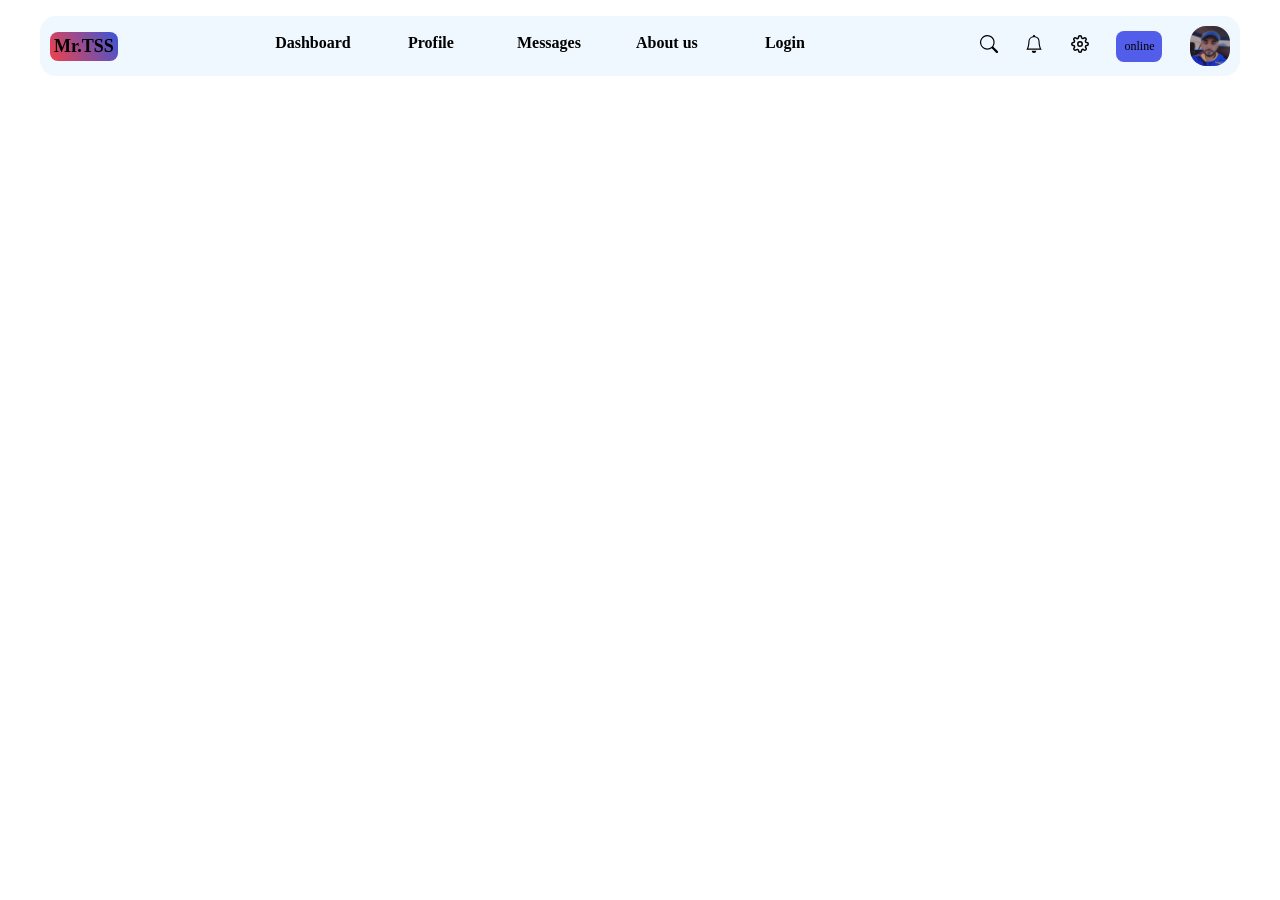
<file: index.html>
<!DOCTYPE html>
<html lang="en">
  <head>
    <meta charset="UTF-8" />
    <meta name="viewport" content="width=device-width, initial-scale=1.0" />
    <link rel="stylesheet" href="styles/index.css" />
    <title>tss</title>
  </head>
  <body>
    <header class="haeder">
      <section class="container-header-top">
        <div class="header-top">
          <div class="container-logo-header-top">
            <!-- <img class="logo-header-top" src="img/logo.PNG" alt="sass-box" /> -->
            <p class="label-logo-header-top">Mr.TSS</p>
          </div>

          <div class="nav-links-header-top">
            <input
              type="checkbox"
              name="nav-links-left"
              id="check-box-for-nav-left"
              hidden
            />

            <label for="check-box-for-nav-left" class="line-icon-bar line1">
              <svg
                id="svg-lin1"
                xmlns="http://www.w3.org/2000/svg"
                fill="none"
                viewBox="0 0 24 24"
                stroke-width="1.5"
                stroke="currentColor"
                class="size-6"
              >
                <path
                  stroke-linecap="round"
                  stroke-linejoin="round"
                  d="M5 12h14"
                />
              </svg>
            </label>
            <label for="check-box-for-nav-left" class="line-icon-bar line2">
              <svg
                id="svg-lin2"
                xmlns="http://www.w3.org/2000/svg"
                fill="none"
                viewBox="0 0 24 24"
                stroke-width="1.5"
                stroke="currentColor"
                class="size-6"
              >
                <path
                  stroke-linecap="round"
                  stroke-linejoin="round"
                  d="M5 12h14"
                />
              </svg>
            </label>
            <label for="check-box-for-nav-left" class="line-icon-bar line3">
              <svg
                id="svg-lin3"
                xmlns="http://www.w3.org/2000/svg"
                fill="none"
                viewBox="0 0 24 24"
                stroke-width="1.5"
                stroke="currentColor"
                class="size-6"
              >
                <path
                  stroke-linecap="round"
                  stroke-linejoin="round"
                  d="M5 12h14"
                />
              </svg>
            </label>

            <ul class="list">
              <li class="item-list-link-menu dashboard">
                <a href="#" class="link-menu">Dashboard</a>
              </li>
              <li class="item-list-link-menu">
                <a href="#" class="link-menu">Profile</a>
              </li>
              <li class="item-list-link-menu">
                <a href="#" class="link-menu">Messages</a>
              </li>
              <li class="item-list-link-menu nav-left">
                <a href="#" class="link-menu">About us</a>
              </li>
              <li class="item-list-link-menu">
                <a href="#" class="link-menu">Login</a>
              </li>
              <li class="item-list-link-menu" id="item-close">
                <label for="check-box-for-nav-left" class="link-menu" id="close"
                  >close</label
                >
              </li>
            </ul>
          </div>

          <div class="profile">
            <div class="container-search">
              <a href="#" class="search">
                <svg
                  id="svg-search"
                  xmlns="http://www.w3.org/2000/svg"
                  width="20"
                  height="20"
                  fill="currentColor"
                  class="bi bi-search"
                  viewBox="0 0 16 16"
                  id="IconChangeColor"
                >
                  <path
                    d="M11.742 10.344a6.5 6.5 0 1 0-1.397 1.398h-.001c.03.04.062.078.098.115l3.85 3.85a1 1 0 0 0 1.415-1.414l-3.85-3.85a1.007 1.007 0 0 0-.115-.1zM12 6.5a5.5 5.5 0 1 1-11 0 5.5 5.5 0 0 1 11 0z"
                    id="mainIconPathAttribute"
                    fill="#000000"
                  ></path>
                </svg>
              </a>
            </div>

            <div class="container-notification">
              <a href="#" class="notification">
                <svg
                  id="svg-notification"
                  xmlns="http://www.w3.org/2000/svg"
                  width="20"
                  height="20"
                  fill="currentColor"
                  class="bi bi-bell"
                  viewBox="0 0 16 16"
                  id="IconChangeColor"
                >
                  <path
                    d="M8 16a2 2 0 0 0 2-2H6a2 2 0 0 0 2 2zM8 1.918l-.797.161A4.002 4.002 0 0 0 4 6c0 .628-.134 2.197-.459 3.742-.16.767-.376 1.566-.663 2.258h10.244c-.287-.692-.502-1.49-.663-2.258C12.134 8.197 12 6.628 12 6a4.002 4.002 0 0 0-3.203-3.92L8 1.917zM14.22 12c.223.447.481.801.78 1H1c.299-.199.557-.553.78-1C2.68 10.2 3 6.88 3 6c0-2.42 1.72-4.44 4.005-4.901a1 1 0 1 1 1.99 0A5.002 5.002 0 0 1 13 6c0 .88.32 4.2 1.22 6z"
                    id="mainIconPathAttribute"
                    fill="#000000"
                  ></path>
                </svg>
              </a>
            </div>

            <div class="container-setting-profile">
              <a href="#" class="setting-profile">
                <svg
                  id="svg-setting-profile"
                  xmlns="http://www.w3.org/2000/svg"
                  width="20"
                  height="20"
                  viewBox="0 0 24 24"
                  fill="none"
                  stroke="currentColor"
                  stroke-width="2"
                  stroke-linecap="round"
                  stroke-linejoin="round"
                  class="feather feather-settings"
                  id="IconChangeColor"
                >
                  <circle cx="12" cy="12" r="3"></circle>
                  <path
                    d="M19.4 15a1.65 1.65 0 0 0 .33 1.82l.06.06a2 2 0 0 1 0 2.83 2 2 0 0 1-2.83 0l-.06-.06a1.65 1.65 0 0 0-1.82-.33 1.65 1.65 0 0 0-1 1.51V21a2 2 0 0 1-2 2 2 2 0 0 1-2-2v-.09A1.65 1.65 0 0 0 9 19.4a1.65 1.65 0 0 0-1.82.33l-.06.06a2 2 0 0 1-2.83 0 2 2 0 0 1 0-2.83l.06-.06a1.65 1.65 0 0 0 .33-1.82 1.65 1.65 0 0 0-1.51-1H3a2 2 0 0 1-2-2 2 2 0 0 1 2-2h.09A1.65 1.65 0 0 0 4.6 9a1.65 1.65 0 0 0-.33-1.82l-.06-.06a2 2 0 0 1 0-2.83 2 2 0 0 1 2.83 0l.06.06a1.65 1.65 0 0 0 1.82.33H9a1.65 1.65 0 0 0 1-1.51V3a2 2 0 0 1 2-2 2 2 0 0 1 2 2v.09a1.65 1.65 0 0 0 1 1.51 1.65 1.65 0 0 0 1.82-.33l.06-.06a2 2 0 0 1 2.83 0 2 2 0 0 1 0 2.83l-.06.06a1.65 1.65 0 0 0-.33 1.82V9a1.65 1.65 0 0 0 1.51 1H21a2 2 0 0 1 2 2 2 2 0 0 1-2 2h-.09a1.65 1.65 0 0 0-1.51 1z"
                    id="mainIconPathAttribute"
                  ></path>
                </svg>
              </a>
            </div>

            <div class="container-status">
              <p class="status">online</p>
            </div>
            <div class="container-image-profile">
              <img src="img/team4.png" alt="person" class="image-profile" />
            </div>
          </div>
        </div>
      </section>
    </header>
  </body>
</html>
</file>
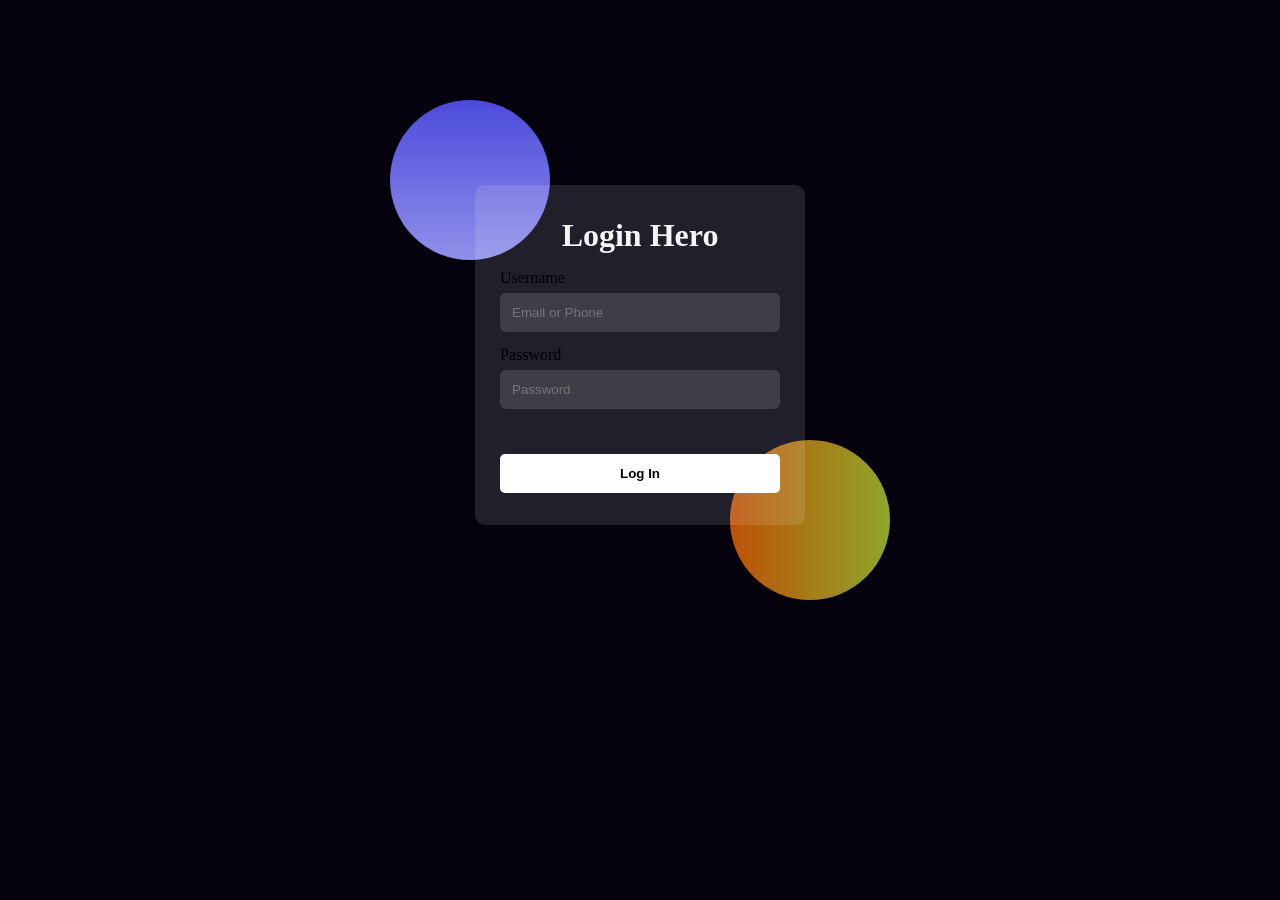
<file: p2/indx.html>
<!DOCTYPE html>
<html lang="en">
  <head>
    <meta charset="UTF-8" />
    <meta name="viewport" content="width=device-width, initial-scale=1.0" />
    <title>Document</title>
    <link rel="stylesheet" href="styles/index.css" />
  </head>
  <body>
    <div class="Container">
      <div class="circle" id="Circle-top"></div>
      <div class="circle" id="Circle-button"></div>
      <form action="" class="form-login">
        <h1 class="header">Login Hero</h1>
        <div class="child-form">
          <label for="name" class="label-name">Username</label>
          <input
            id="name"
            name="name"
            type="text"
            placeholder="Email or Phone"
          />
        </div>
        <div class="child-form">
          <label for="password" class="label-name">Password</label>
          <input
            name="password"
            id="Password"
            type="password"
            placeholder="Password"
          />
        </div>
        <button type="submit" class="submit-from">Log In</button>
      </form>
    </div>
  </body>
</html>
</file>
<file: styles/index.css>
* {
  box-sizing: border-box;
  margin: 0px;
  padding: 0px;
}
.header-top {
  display: flex;
  margin: 1rem auto;
  width: 75rem;
  height: 60px;
  font-family: "Comic Sans MS";
  padding: 4px 10px;
  background-color: #f0f8ff;
  box-shadow: 8px 8px 16px 16px #305fe0;
  justify-content: space-between;
  align-items: center;
  box-shadow: 4px 4px 8px 4px rgba(255, 255, 255, 0);
  backdrop-filter: blur(25px);
  border-radius: 1rem;
  -webkit-border-radius: 1rem;
  -moz-border-radius: 1rem;
  -ms-border-radius: 1rem;
  -o-border-radius: 1rem;
}
.profile {
  display: flex;
  width: 250px;
  background-color: inherit;
  justify-content: space-between;
  align-items: center;
}
.container-image-profile {
  display: flex;
  background-color: inherit;
}
.image-profile {
  width: 2.5rem;
  height: 2.5rem;
  border-radius: 40%;
  -webkit-border-radius: 40%;
  -moz-border-radius: 40%;
  -ms-border-radius: 40%;
  -o-border-radius: 40%;
}
#svg-notification,
#svg-search,
#svg-setting-profile {
  width: 18px;
  height: 18px;
  color: black;
}
.container-status {
  font-size: 12px;
  padding: 0.5rem;
  background-color: rgba(0, 15, 224, 0.658);
  border-radius: 8px;
  -webkit-border-radius: 8px;
  -moz-border-radius: 8px;
  -ms-border-radius: 8px;
  -o-border-radius: 8px;
}
.container-logo-header-top {
  display: flex;
  align-items: center;
  justify-content: center;
}
.label-logo-header-top {
  font-weight: bold;
  font-size: 18px;
  border-radius: 8px;
  padding: 4px 4px;
  background-image: linear-gradient(60deg, #f1414a, #3956da);
  -webkit-border-radius: 8px;
  -moz-border-radius: 8px;
  -ms-border-radius: 8px;
  -o-border-radius: 8px;
}
.nav-links-header-top {
  display: flex;
  width: calc(75rem - 400px);
  justify-content: center;
  align-items: center;
}
.list {
  list-style: none;
  display: flex;
  gap: 8px;
  justify-content: space-between;
  align-items: center;
}
#item-close {
  display: none;
}
#close {
  font-size: inherit;
  height: inherit;
  color: inherit;
}
.item-list-link-menu {
  width: 110px;
  height: 40px;
  text-align: center;
  padding: 8px 0px;
  font-weight: bold;
  font-size: 16px;
  border-radius: 10px;
  -webkit-border-radius: 10px;
  -moz-border-radius: 10px;
  -ms-border-radius: 10px;
  -o-border-radius: 10px;
  transition: all 0.5s ease;
  -webkit-transition: all 0.5s ease;
  -moz-transition: all 0.5s ease;
  -ms-transition: all 0.5s ease;
  -o-transition: all 0.5s ease;
}
.item-list-link-menu:hover {
  background-color: #244af3;
  color: #ffffff;
}
.link-menu {
  font-size: inherit;
  margin: 0px auto;
  text-decoration: none;
  color: inherit;
  font: inherit;
}
.item-list-link-menu::after {
  content: "";
  display: inline-block;
  width: 0%;
  margin-bottom: 12px;
  margin-right: 50%;
  margin-left: 50%;
  height: 2px;
  background-color: #ff0000;
  transition: all 1s ease;
  -webkit-transition: all 1s ease;
  -moz-transition: all 1s ease;
  -ms-transition: all 1s ease;
  -o-transition: all 1s ease;
}
.item-list-link-menu:hover.item-list-link-menu::after {
  width: 90%;
  height: 2px;
  margin: 0px 0px 12px 0px;
}

.line-icon-bar {
  display: none;
  width: 30px;
  height: 6px;
  padding: 2px 1px;
  color: rgb(0, 86, 245);
  border-radius: 20%;
  -webkit-border-radius: 20%;
  -moz-border-radius: 20%;
  -ms-border-radius: 20%;
  -o-border-radius: 20%;
}
.line2 {
  transition: all 1s ease-in;
  -webkit-transition: all 1s ease-in;
  -moz-transition: all 1s ease-in;
  -ms-transition: all 1s ease-in;
  -o-transition: all 1s ease-in;
}
#check-box-for-nav-left:checked ~ .line2 {
  opacity: 0%;
}
#check-box-for-nav-left:checked ~ .line3 {
  transform-origin: 15px 13px;
  transform: rotate(135deg);
  -webkit-transform: rotate(135deg);
  -moz-transform: rotate(135deg);
  -ms-transform: rotate(135deg);
  -o-transform: rotate(135deg);
  transition: all 1s ease-in-out;
  -webkit-transition: all 1s ease-in-out;
  -moz-transition: all 1s ease-in-out;
  -ms-transition: all 1s ease-in-out;
  -o-transition: all 1s ease-in-out;
}
#check-box-for-nav-left:checked ~ .line1 {
  transform-origin: 6px 17px;
  transform: rotate(45deg);
  transition: all 1s ease-in-out;
  -webkit-transition: all 1s ease-in-out;
  -moz-transition: all 1s ease-in-out;
  -ms-transition: all 1s ease-in-out;
  -o-transition: all 1s ease-in-out;
  -webkit-transform: rotate(45deg);
  -moz-transform: rotate(45deg);
  -ms-transform: rotate(45deg);
  -o-transform: rotate(45deg);
}
#check-box-for-nav-left:checked ~ .line-icon-bar {
  color: rgb(172, 0, 0);
}
#check-box-for-nav-left:checked ~ .list {
  display: block;
  position: absolute;
  height: 100vh;
  width: 150px;
  padding: 10px;
  background-color: #d8e3e7;
  backdrop-filter: blur(8px);
  border-radius: 0px 10% 10% 0%;
  -webkit-border-radius: 0px 10% 10% 0%;
  -moz-border-radius: 0px 10% 10% 0%;
  -ms-border-radius: 0px 10% 10% 0%;
  -o-border-radius: 0px 10% 10% 0%;
  left: -3%;
  top: -1rem;
}
@media only screen and (max-width: 1200px) {
  .header-top {
    width: 62rem;
  }
  .profile {
    width: 250px;
  }
  .container-logo-header-top {
    width: 70px;
  }
  .nav-links-header-top {
    width: 600px;
  }
  .list {
    margin: 0px;
    width: 85%;
  }
}
@media only screen and (max-width: 992px) {
  .header-top {
    width: 47rem;
  }
  .profile {
    width: 180px;
  }
  .image-profile {
    width: 35px;
    height: 35px;
  }
  .list {
    width: 450px;
  }
  .item-list-link-menu {
    width: 80px;
    font-size: 12px;
  }
  .container-status {
    padding: 4px;
    font-size: 12px;
  }
  #svg-notification,
  #svg-setting-profile,
  #svg-search {
    width: 16px;
    height: 16px;
  }
  .label-logo-header-top {
    font-size: 14px;
  }
  .container-logo-header-top {
    width: 55px;
  }
}
@media only screen and (max-width: 768px) {
  .header-top {
    width: 98%;
  }
  .nav-links-header-top {
    width: 32px;
    height: 44px;
  }
  .container-logo-header-top {
    width: 45px;
  }
  .item-list-link-menu {
    font-size: 14px;
    width: 100px;
    padding: 8px;
    margin: 8px 10px;
  }
  .item-list-link-menu:hover {
    color: #ffffff;
    background-image: linear-gradient(60deg, #3956da, #f1414a);
  }
  .item-list-link-menu::after {
    display: block;
    background-image: linear-gradient(60deg, #f1414a, #3956da);
  }
  .line-icon-bar {
    display: block;
  }
  .list {
    display: none;
  }
  .nav-links-header-top {
    display: block;
    order: 1;
  }
  #item-close {
    display: block;
  }
  .profile {
    width: 260px;
  }
}
@media only screen and (max-width: 540px) {
  .header-top {
    width: 95%;
    height: 2rem;
  }
  .profile {
    width: 180px;
  }
  .image-profile {
    width: 22px;
    height: 22px;
  }
  #svg-notification,
  #svg-setting-profile,
  #svg-search {
    width: 14px;
    height: 14px;
  }
  .status {
    font-size: 10px;
  }
  .container-status {
    padding: 3px;
  }
  .nav-links-header-top {
    width: 32px;
  }
  .list {
    background-color: rgb(118, 177, 1);
  }
  .item-list-link-menu {
    font-size: 12px;
  }
  .link-menu {
    width: inherit;
    height: 15vh;
    padding: 0px;
  }
  .label-logo-header-top {
    font-size: 60%;
  }
  .logo-header-top {
    width: 35%;
  }
  .container-logo-header-top {
    width: 20%;
  }
}
</file>
<file: p2/styles/index.css>
* {
  box-sizing: border-box;
  margin: 0px;
  padding: 0px;
}
:root {
  background-color: rgb(5, 2, 13);
  display: flex;
  justify-content: center;
  align-items: center;
  margin: auto;
  margin-top: 100px;
}
.circle {
  width: 160px;
  height: 160px;
  border-radius: 100%;
  position: absolute;
}
#Circle-top {
  align-self: flex-start;
  background-image: linear-gradient(rgb(75, 75, 219), rgb(144, 144, 234));
  left: 0;
}
#Circle-button {
  background-image: linear-gradient(
    to right,
    rgb(189, 81, 8),
    rgb(142, 167, 41)
  );
  align-self: flex-end;
  right: 0;
}
.Container {
  width: 500px;
  height: 500px;
  display: flex;
  position: relative;
}
.labe-name {
  color: white;
}
.form-login {
  z-index: 1;
  display: flex;
  flex-direction: column;
  justify-content: space-around;
  height: 340px;
  background-color: #ffffff1d;
  width: 330px;
  margin: 85px auto 0 auto;
  padding: 25px;
  border-radius: 10px;
  transition: 500ms;
  -webkit-transition: 500ms;
  -moz-transition: 500ms;
  -ms-transition: 500ms;
  -o-transition: 500ms;
}
.form-login:hover {
  backdrop-filter: blur(10px);
  -webkit-backdrop-filter: blur(25px);
}
.header {
  color: whitesmoke;
  display: flex;
  flex-direction: column;
  align-items: center;
}
.header {
  text-align: center;
}
.child-form {
  display: flex;
  flex-direction: column;
  gap: 6px;
}
input {
  padding: 12px;
  border-radius: 6px;
  border: 0px;
  -webkit-border-radius: 6px;
  -moz-border-radius: 6px;
  -ms-border-radius: 6px;
  -o-border-radius: 6px;
  border: 0px solid rgba(0, 0, 0, 0);
  background-color: rgba(255, 255, 255, 0.138);
}
button {
  padding: 12px;
  margin-top: 30px;
  border-radius: 5px;
  border: 0px solid rgba(0, 0, 0, 0);
  background-color: rgb(255, 255, 255);
  -webkit-border-radius: 5px;
  -moz-border-radius: 5px;
  -ms-border-radius: 5px;
  -o-border-radius: 5px;
  font-weight: bold;
}
</file>
